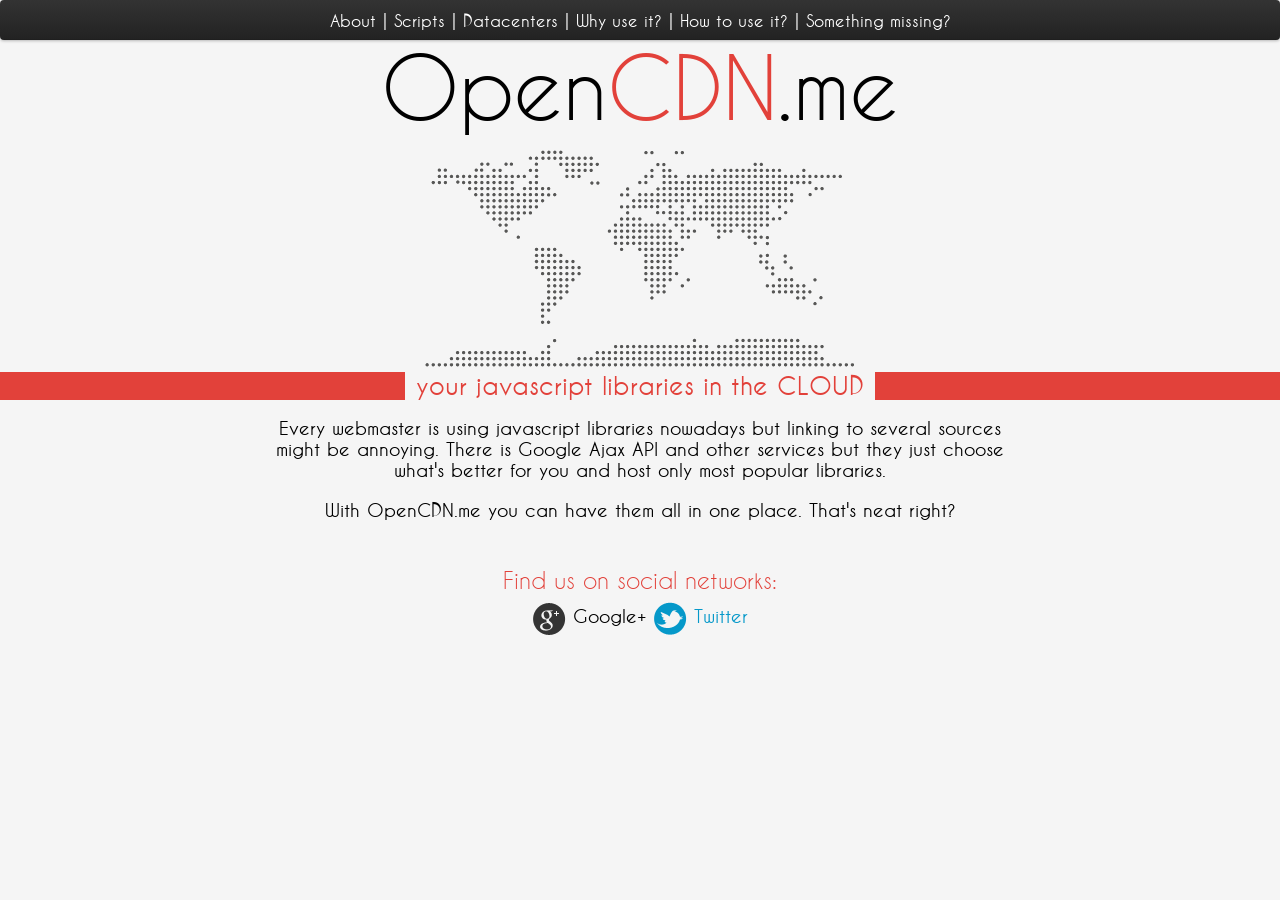
<file: index.html>
<!doctype html>
<html class="ng-csp" ng-app="project" lang="en">
	<head>
		<meta charset="utf-8">
		<title>OpenCDN.me - your javascript libraries in the CLOUD</title>
		<link rel="shortcut icon" href="https://github.com/favicon.ico" type="image/x-icon" />
		<link rel="stylesheet" href="new/fonts/stylesheet.css" type="text/css">
		<link rel="stylesheet" href="stylesheets/style.css" type="text/css">
		<style>
    [ng-cloak] {
      display: none;
    }
  </style>
		  <script>
    'use strict';(function(i){function d(c,a,e){return c[a]||(c[a]=e())}return d(d(i,"angular",Object),"module",function(){var c={};return function(a,e,f){e&&c.hasOwnProperty(a)&&(c[a]=null);return d(c,a,function(){function b(a,b,d){return function(){c[d||"push"]([a,b,arguments]);return g}}if(!e)throw Error("No module: "+a);var c=[],d=[],h=b("$injector","invoke"),g={_invokeQueue:c,_runBlocks:d,requires:e,name:a,provider:b("$provide","provider"),factory:b("$provide","factory"),service:b("$provide","service"),
    value:b("$provide","value"),constant:b("$provide","constant","unshift"),filter:b("$filterProvider","register"),directive:b("$compileProvider","directive"),config:h,run:function(a){d.push(a);return this}};f&&h(f);return g})}})})(window);

    !function(a,b,c){function t(a,c){var e=b.createElement("script"),f=j;e.onload=e.onerror=e[o]=function(){e[m]&&!/^c|loade/.test(e[m])||f||(e.onload=e[o]=null,f=1,c())},e.async=1,e.src=a,d.insertBefore(e,d.firstChild)}function q(a,b){p(a,function(a){return!b(a)})}var d=b.getElementsByTagName("head")[0],e={},f={},g={},h={},i="string",j=!1,k="push",l="DOMContentLoaded",m="readyState",n="addEventListener",o="onreadystatechange",p=function(a,b){for(var c=0,d=a.length;c<d;++c)if(!b(a[c]))return j;return 1};!b[m]&&b[n]&&(b[n](l,function r(){b.removeEventListener(l,r,j),b[m]="complete"},j),b[m]="loading");var s=function(a,b,d){function o(){if(!--m){e[l]=1,j&&j();for(var a in g)p(a.split("|"),n)&&!q(g[a],n)&&(g[a]=[])}}function n(a){return a.call?a():e[a]}a=a[k]?a:[a];var i=b&&b.call,j=i?b:d,l=i?a.join(""):b,m=a.length;c(function(){q(a,function(a){h[a]?(l&&(f[l]=1),o()):(h[a]=1,l&&(f[l]=1),t(s.path?s.path+a+".js":a,o))})},0);return s};s.get=t,s.ready=function(a,b,c){a=a[k]?a:[a];var d=[];!q(a,function(a){e[a]||d[k](a)})&&p(a,function(a){return e[a]})?b():!function(a){g[a]=g[a]||[],g[a][k](b),c&&c(d)}(a.join("|"));return s};var u=a.$script;s.noConflict=function(){a.$script=u;return this},typeof module!="undefined"&&module.exports?module.exports=s:a.$script=s}(this,document,setTimeout)

    // load all of the dependencies asynchronously.
    $script([
      'script/angular.js',
      'script/angular-resource.js',
      'project.js',
      'mongolab.js'
    ], function() {
      // when all is done, execute bootstrap angular application
      angular.bootstrap(document, ['project']);
    });
  </script>
		
	</head>
	<body>
		<div class="redishbackmain"></div>
		<div id="container">
		<div class="navbar-inner navbar-fixed-top">
		<a class="navis" href="#/">About</a> | <a class="navis" href="#/list">Scripts</a> | <a class="navis" href="#/datacenters">Datacenters</a> | <a class="navis" href="#/why">Why use it?</a> | <a class="navis" href="#/how">How to use it?</a> | <a class="navis" href="#/missing">Something missing?</a>
		</div>
			<h1 class="fontface">Open<span class="redish">CDN</span>.me</h1>
			<img src="new/images/map.png" width="430" height="217" alt="map" />
			<div class="redishback">
				<div class="greyishback">your javascript libraries in the CLOUD</div>
			</div>
			<div class="ng-view"></div>
			<br />
			<h2>Find us on social networks:</h2>
			<img src="new/images/icons/Google+.png" width="33" height="32" alt="g+" /> <a href="https://plus.google.com/u/0/109138097244725036901" class="social-gplus">Google+</a>
			<!--  <img src="new/images/icons/Facebook.png" width="33" height="32" alt="facebook" /> <a href="http://facebook.com" class="social-facebook">Facebook</a> -->
			<img src="new/images/icons/Twitter.png" width="33" height="33" alt="twitter" /> <a href="http://twitter.com/OpenCDN" class="social-twitter">Twitter</a>
		</div>
	</body>
</html>
</file>
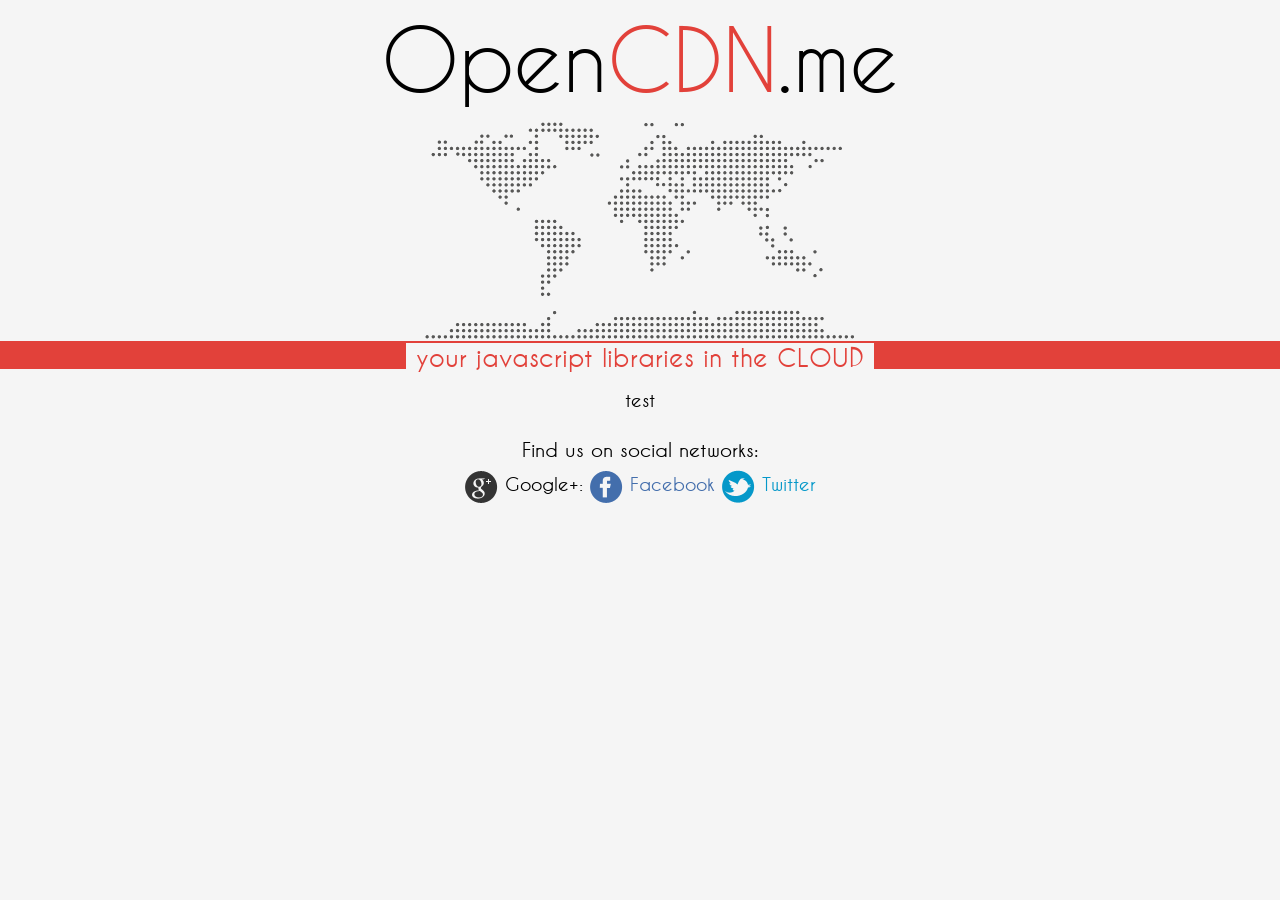
<file: new/index.html>
<!doctype html>
<html ng-app="project">
	<head>
		<meta charset="utf-8">
		<meta http-equiv="X-UA-Compatible" content="chrome=1">
		<link rel="stylesheet" href="fonts/stylesheet.css" type="text/css" charset="utf-8">
		    <script src="../script/angular.js"></script>
    <script src="../script/angular-resource.js"></script>
    <script src="../project.js"></script>
    <script src="../mongolab.js"></script>
		<style type="text/css" media="screen">
		h1.fontface {font: 85px/68px 'CaviarDreamsRegular', Arial, sans-serif;letter-spacing: 0; line-height: 0.1;}
		.redish {color: #E2413A;}
		.redishback {background-color: #E2413; height: 28px; margin: 0; padding: 0; z-index: 2;}
		.redishbackmain {background-color: #E2413A; height: 28px; margin: 0; padding: 0; position: relative; top: 341px; z-index: -1;}
		.greyishback {background-color: #f5f5f5; color: #E2413A; padding-left: 10px; padding-right: 10px; font: 26px/28px 'CaviarDreamsBold', Arial, sans-serif; z-index: 1;}
		
		#container {
			width: 760px;
			margin: -28px;
			margin-left: auto;
			margin-right: auto;
		}
		body {
			background-color: #f5f5f5;
			margin: 0;
			padding: 0;
			text-align: center;
			font-family: 'CaviarDreamsBold', Arial, sans-serif;
			font-size: 19px;
		}
		</style>
	</head>
	<body>
		<div class="redishbackmain"></div>
		<div id="container">
		<!-- <div class="navibox">aaa</div> -->
			<h1 class="fontface">Open<span class="redish">CDN</span>.me</h1>
			<img src="images/map.png" alt="map" />
			<div class="redishback">
				<span class="greyishback">your javascript libraries in the CLOUD</span>
			</div>
			<p class="style1">test</p>
			<span style="font-size: 20px; line-height: 40px;">Find us on social networks:</span>
			<br />
			<img src="images/icons/Google+.png" alt="g+" /> <span style="position: relative; top: -12px;">Google+:</span>
			<img src="images/icons/Facebook.png" alt="facebook" /> <span style="position: relative; top: -12px; color: #436EAC;">Facebook</span>
			<img src="images/icons/Twitter.png" alt="twitter" /> <span style="position: relative; top: -12px; color: #0598C9;">Twitter</span>
		</div>
	</body>
</html>
</file>
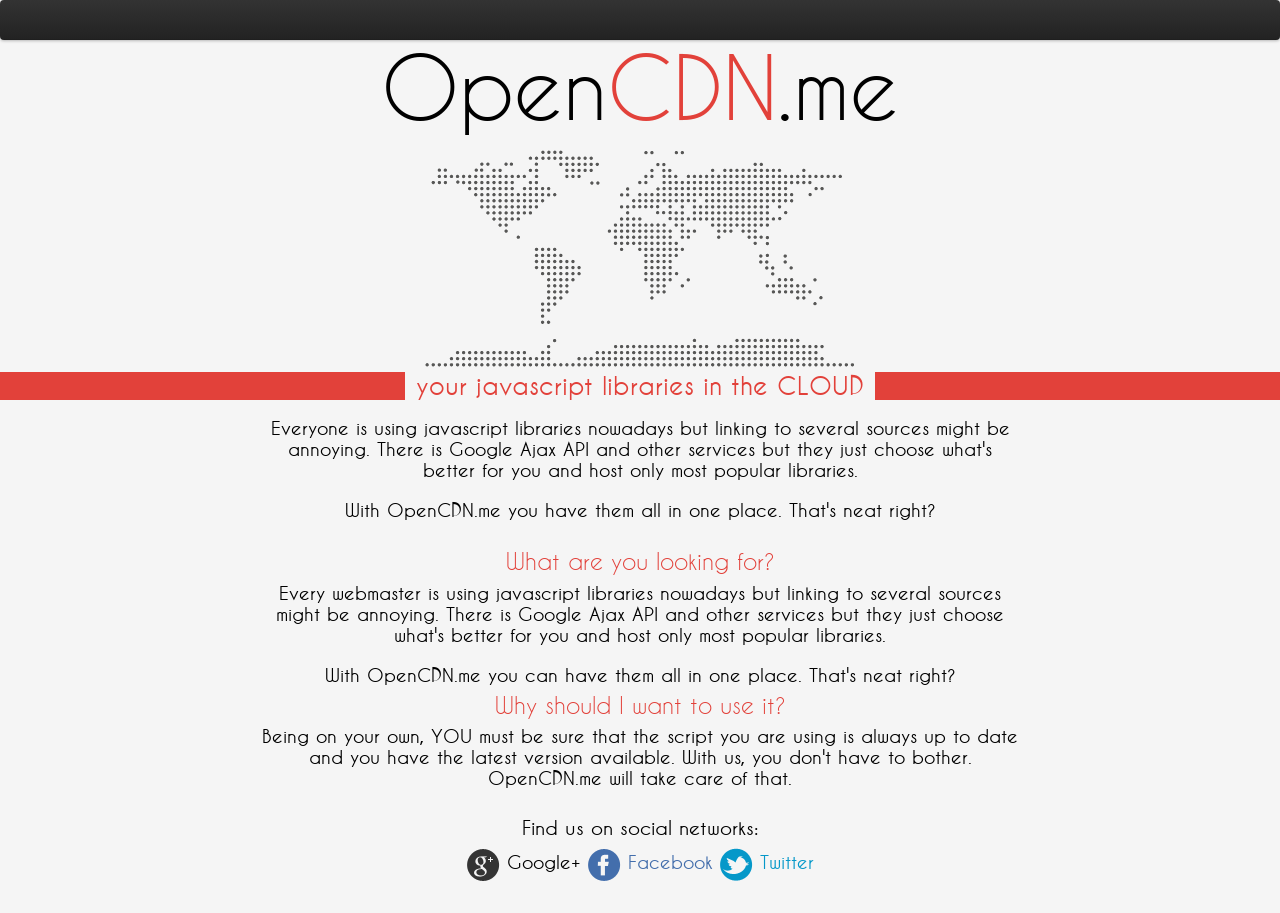
<file: index copy 2.html>
<!doctype html>
<html ng-app="project">
	<head>
		<meta charset="utf-8">
		<title>OpenCDN.me - your javascript libraries in the CLOUD</title>
		<link rel="shortcut icon" href="https://github.com/favicon.ico" type="image/x-icon" />
		<link rel="stylesheet" href="new/fonts/stylesheet.css" type="text/css" charset="utf-8">
		<link rel="stylesheet" href="stylesheets/style.css" type="text/css" charset="utf-8">
		    <script src="script/angular.js"></script>
    		<script src="script/angular-resource.js"></script>
    		<script src="project.js"></script>
    		<script src="mongolab.js"></script>
	</head>
	<body>
		<div class="redishbackmain"></div>
		<div id="container">
		<div class="navbar-inner navbar-fixed-top">
		<!-- About |	Scripts | Why use it? | How to | Something missing? -->
		<span class="divider-vertical"></span>
		</div>
			<h1 class="fontface">Open<span class="redish">CDN</span>.me</h1>
			<img src="new/images/map.png" width="430" height="217" alt="map" />
			<div class="redishback">
				<div class="greyishback">your javascript libraries in the CLOUD</div>
			</div>
			<p>
			Everyone is using javascript libraries nowadays but linking to several sources might be annoying. There is Google Ajax API and other services but they just choose what's better for you and host only most popular libraries.</p>
			<p>With OpenCDN.me you have them all in one place. That's neat right?<br /><br /></p>
			<h2>What are you looking for?</h2>
			<div align="center" ng-view></div>
			<h2>Why should I want to use it?</h2>
			<p>Being on your own, YOU must be sure that the script you are using is always up to date and you have the latest version available. With us, you don't have to bother. OpenCDN.me will take care of that.</p>
			<span style="font-size: 20px; line-height: 40px;">Find us on social networks:</span>
			<br />
			<img src="new/images/icons/Google+.png" width="33" height="32" alt="g+" /> <a href="https://plus.google.com/u/0/109138097244725036901" class="social-gplus">Google+</a>
			<img src="new/images/icons/Facebook.png" width="33" height="32" alt="facebook" /> <a href="http://facebook.com" class="social-facebook">Facebook</a>
			<img src="new/images/icons/Twitter.png" width="33" height="33" alt="twitter" /> <a href="http://twitter.com" class="social-twitter">Twitter</a>
		</div>
		<script type="text/javascript">

  var _gaq = _gaq || [];
  _gaq.push(['_setAccount', 'UA-27920463-3']);
  _gaq.push(['_trackPageview']);

  (function() {
    var ga = document.createElement('script'); ga.type = 'text/javascript'; ga.async = true;
    ga.src = ('https:' == document.location.protocol ? 'https://ssl' : 'http://www') + '.google-analytics.com/ga.js';
    var s = document.getElementsByTagName('script')[0]; s.parentNode.insertBefore(ga, s);
  })();

</script>
	</body>
</html>
</file>
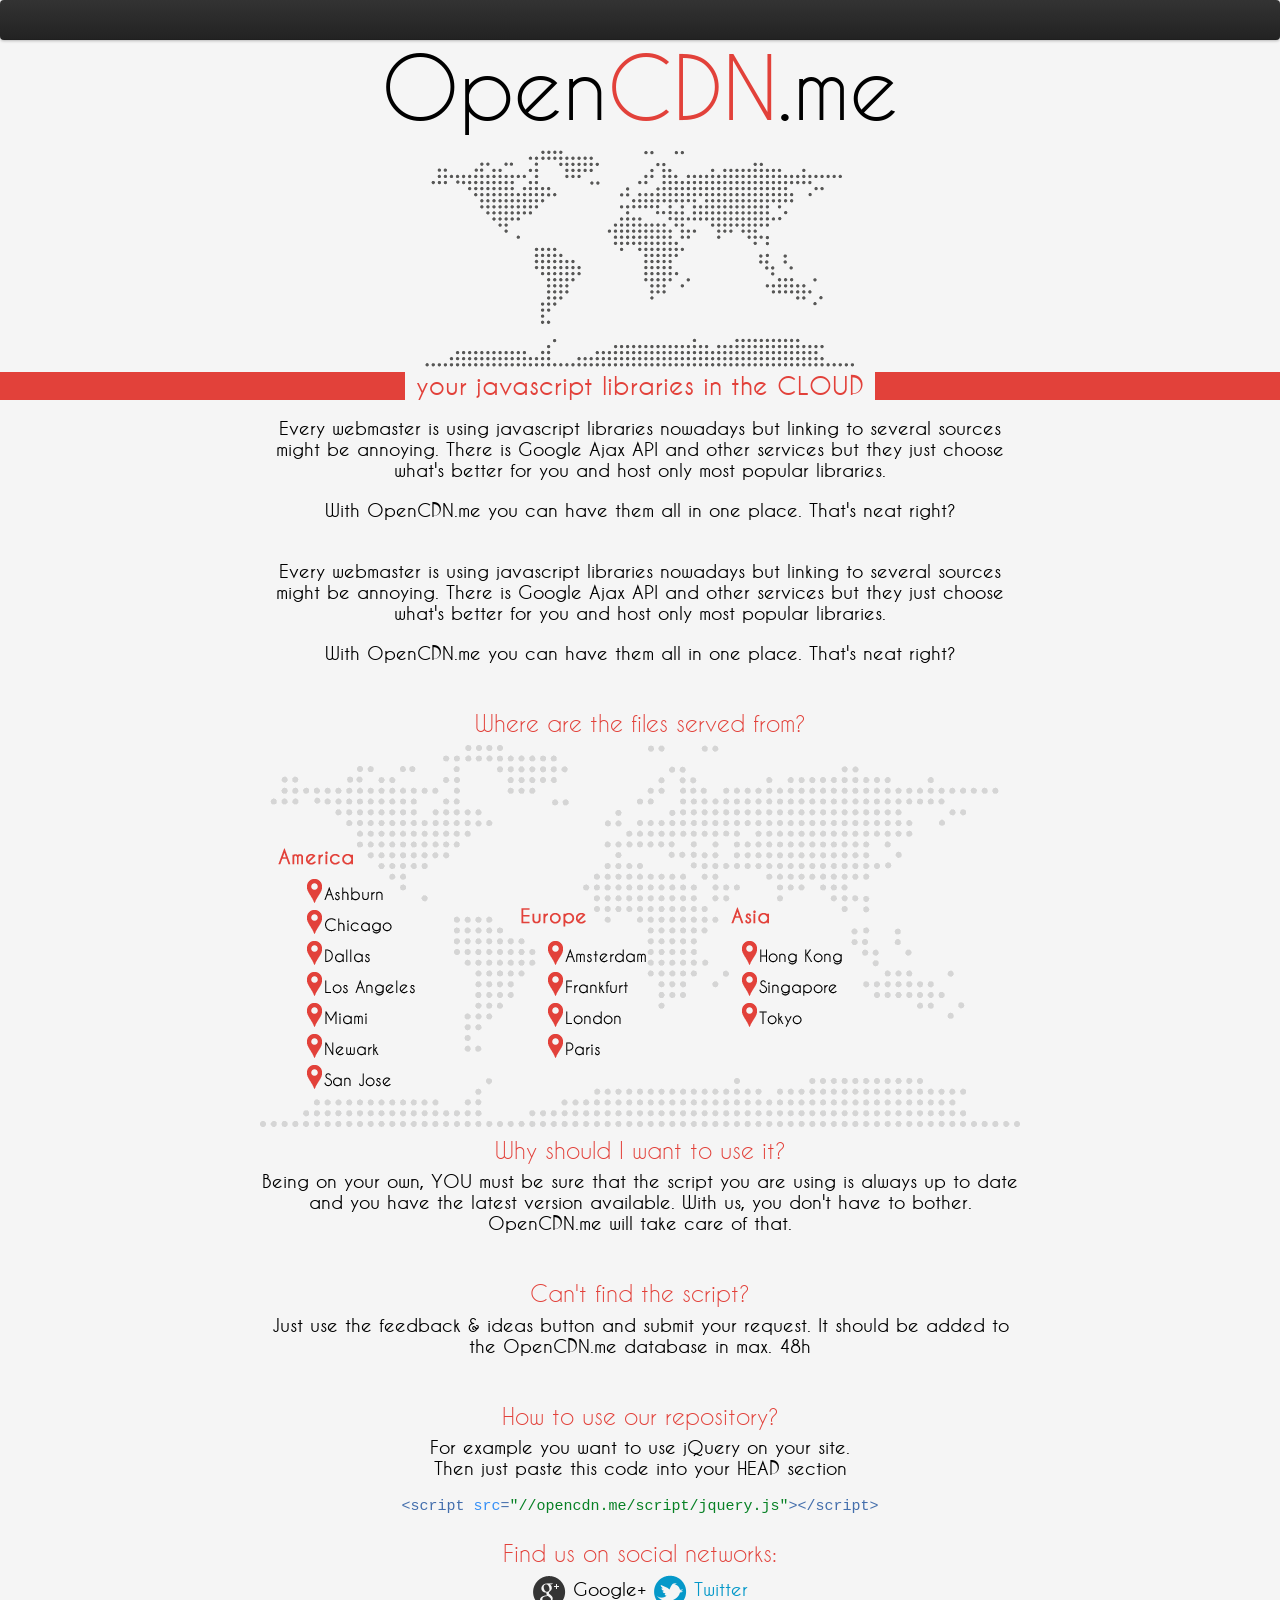
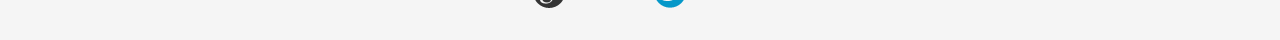
<file: index copy.html>
<!doctype html>
<html class="ng-csp" ng-app="project">
	<head>
		<meta charset="utf-8">
		<title>OpenCDN.me - your javascript libraries in the CLOUD</title>
		<link rel="shortcut icon" href="https://github.com/favicon.ico" type="image/x-icon" />
		<link rel="stylesheet" href="new/fonts/stylesheet.css" type="text/css">
		<link rel="stylesheet" href="stylesheets/style.css" type="text/css">
		    <script src="script/angular.js"></script>
    		<script src="script/angular-resource.js"></script>
    		<script src="project.js"></script>
    		<script src="mongolab.js"></script>
	</head>
	<body>
		<div class="redishbackmain"></div>
		<div id="container">
		<div class="navbar-inner navbar-fixed-top">
		<!-- About |	Scripts | Why use it? | How to | Something missing? -->
		<a href="https://twitter.com/share" class="twitter-share-button" data-via="OpenCDN"></a>
		<g:plusone size="medium"></g:plusone>
		</div>
			<h1 class="fontface">Open<span class="redish">CDN</span>.me</h1>
			<img src="new/images/map.png" width="430" height="217" alt="map" />
			<div class="redishback">
				<div class="greyishback">your javascript libraries in the CLOUD</div>
			</div>
			<p>
			Every webmaster is using javascript libraries nowadays but linking to several sources might be annoying. There is Google Ajax API and other services but they just choose what's better for you and host only most popular libraries.</p>
			<p>With OpenCDN.me you can have them all in one place. That's neat right?<br /><br /></p>
			<div class="ng-view"></div>
			<br />
			<h2>Where are the files served from?</h2>
			<img src="images/datacenters.png" alt="datacenters" />
			<br />
			<h2>Why should I want to use it?</h2>
			<p>Being on your own, YOU must be sure that the script you are using is always up to date and you have the latest version available. With us, you don't have to bother. OpenCDN.me will take care of that.</p>
			<br />
			<h2>Can't find the script?</h2>
			<p>Just use the feedback &amp; ideas button and submit your request. It should be added to the OpenCDN.me database in max. 48h</p>
			<br />
			<h2>How to use our repository?</h2>
<p>For example you want to use jQuery on your site. <br />Then just paste this code into your HEAD section<br />
<code><span style="font-size:15px; line-height: 55px;"><span class="blue">&lt;script</span> <span class="lightblue">src</span><span class="blue">=</span><span class="green">"//opencdn.me/script/jquery.js"</span><span class="blue">&gt;&lt;/script&gt;</span></span></code><br />
</p>
			<h2>Find us on social networks:</h2>
			<img src="new/images/icons/Google+.png" width="33" height="32" alt="g+" /> <a href="https://plus.google.com/u/0/109138097244725036901" class="social-gplus">Google+</a>
			<!--  <img src="new/images/icons/Facebook.png" width="33" height="32" alt="facebook" /> <a href="http://facebook.com" class="social-facebook">Facebook</a> -->
			<img src="new/images/icons/Twitter.png" width="33" height="33" alt="twitter" /> <a href="http://twitter.com/OpenCDN" class="social-twitter">Twitter</a>
		</div>
		<script type="text/javascript">
  (function() {
    var po = document.createElement('script'); po.type = 'text/javascript'; po.async = true;
    po.src = '//apis.google.com/js/plusone.js';
    var s = document.getElementsByTagName('script')[0]; s.parentNode.insertBefore(po, s);
  })();
</script>
<script>!function(d,s,id){var js,fjs=d.getElementsByTagName(s)[0];if(!d.getElementById(id)){js=d.createElement(s);js.id=id;js.src="//platform.twitter.com/widgets.js";fjs.parentNode.insertBefore(js,fjs);}}(document,"script","twitter-wjs");</script>
	</body>
</html>
</file>
<file: new/fonts/stylesheet.css>
@font-face {
    font-family: 'CaviarDreamsItalic';
    src: url('CaviarDreamsItalic-webfont.eot');
    src: url('CaviarDreamsItalic-webfont.eot?#iefix') format('embedded-opentype'),
         url('CaviarDreamsItalic-webfont.woff') format('woff'),
         url('CaviarDreamsItalic-webfont.ttf') format('truetype'),
         url('CaviarDreamsItalic-webfont.svg#CaviarDreamsItalic') format('svg');
    font-weight: normal;
    font-style: normal;

}

@font-face {
    font-family: 'CaviarDreamsBoldItalic';
    src: url('CaviarDreams_BoldItalic-webfont.eot');
    src: url('CaviarDreams_BoldItalic-webfont.eot?#iefix') format('embedded-opentype'),
         url('CaviarDreams_BoldItalic-webfont.woff') format('woff'),
         url('CaviarDreams_BoldItalic-webfont.ttf') format('truetype'),
         url('CaviarDreams_BoldItalic-webfont.svg#CaviarDreamsBoldItalic') format('svg');
    font-weight: normal;
    font-style: normal;

}

@font-face {
    font-family: 'CaviarDreamsRegular';
    src: url('CaviarDreams-webfont.eot');
    src: url('CaviarDreams-webfont.eot?#iefix') format('embedded-opentype'),
         url('CaviarDreams-webfont.woff') format('woff'),
         url('CaviarDreams-webfont.ttf') format('truetype'),
         url('CaviarDreams-webfont.svg#CaviarDreamsRegular') format('svg');
    font-weight: normal;
    font-style: normal;

}

@font-face {
    font-family: 'CaviarDreamsBold';
    src: url('CaviarDreams_Bold-webfont.eot');
    src: url('CaviarDreams_Bold-webfont.eot?#iefix') format('embedded-opentype'),
         url('CaviarDreams_Bold-webfont.woff') format('woff'),
         url('CaviarDreams_Bold-webfont.ttf') format('truetype'),
         url('CaviarDreams_Bold-webfont.svg#CaviarDreamsBold') format('svg');
    font-weight: normal;
    font-style: normal;

}
</file>
<file: stylesheets/style.css>
h1.fontface {font: 85px/68px 'CaviarDreamsRegular', Arial, sans-serif;letter-spacing: 0; line-height: 0.1;}
		h2 {font: 23px/26px 'CaviarDreamsRegular', Arial, sans-serif;letter-spacing: 0; line-height: 0.1; color: #E2413A;}
		.redish {color: #E2413A;}
		.redishback {height: 28px; margin: 0; padding: 0; z-index: 2;}
		.redishbackmain {background-color: #E2413A; height: 28px; margin: 0; padding: 0; position: relative; top: 372px; z-index: -1;}
		.greyishback {background-color: #f5f5f5; color: #E2413A; margin-left: 145px; padding-left: 10px; padding-right: 10px; font: 26px/28px 'CaviarDreamsBold', Arial, sans-serif; z-index: 1; height: 62px; width: 450px;}
		
		#container {
			width: 760px;
			margin: 28px;
			margin-left: auto;
			margin-right: auto;
		}
		body {
			background-color: #f5f5f5;
			margin: 0;
			padding: 0;
			text-align: center;
			font-family: 'CaviarDreamsBold', Arial, sans-serif;
			font-size: 19px;
		}
		
		table {
		width: 100%;
		}
		
		th {
  text-align: left;
  padding: 5px 10px;
  border-bottom: 1px solid #434343;
  color: #b6b6b6;
  font-family: "Helvetica Neue", Helvetica, Arial, sans-serif !important;
  font-weight: normal;
  font-size: 16px;
}

td {
  text-align: left;
  padding: 5px 10px;
  border-bottom: 1px solid #434343;
  font-family: "Helvetica Neue", Helvetica, Arial, sans-serif !important;
  font-size: 15px;
}
input,textarea,select,.uneditable-input{display:inline-block;width:210px;height:18px;padding:4px;margin-bottom:9px;font-size:13px;line-height:18px;color:#555555;border:1px solid #cccccc;-webkit-border-radius:3px;-moz-border-radius:3px;border-radius:3px;}

dt {
  color: #F0E7D5;
  font-family: 'OpenSansSemibold', "Helvetica Neue", Helvetica, Arial, sans-serif !important;
  font-weight: normal;
}
a {color: #E2413A; text-decoration: none;}

.blue {color: #436EAC;}
.lightblue {color: #358ff6}
.green {color: #078125}

a.navis:link {color: white; font-size: 17px;}
a.navis:active {color: #E2413A; font-size: 17px;}
a.navis:visited {color: white; font-size: 17px;}

.social-gplus {position: relative; top: -12px;}
a.social-gplus:link {color: #000000;}
.social-facebook {position: relative; top: -12px; color: #436EAC;}
a.social-facebook:link {color: #436EAC;}
.social-twitter {position: relative; top: -12px; color: #0598C9;}
a.social-twitter:link {color: #0598C9;}

#navirel {position: relative;}
.lister {overflow: hidden; max-height: 248px;}

/* bootstraps */

.navbar-inner{color: #fff;height:40px; line-height: 40px; padding-left:20px;padding-right:20px;background-color:#2c2c2c;background-image:-moz-linear-gradient(top, #333333, #222222);background-image:-ms-linear-gradient(top, #333333, #222222);background-image:-webkit-gradient(linear, 0 0, 0 100%, from(#333333), to(#222222));background-image:-webkit-linear-gradient(top, #333333, #222222);background-image:-o-linear-gradient(top, #333333, #222222);background-image:linear-gradient(top, #333333, #222222);background-repeat:repeat-x;filter:progid:DXImageTransform.Microsoft.gradient(startColorstr='#333333', endColorstr='#222222', GradientType=0);-webkit-border-radius:4px;-moz-border-radius:4px;border-radius:4px;-webkit-box-shadow:0 1px 3px rgba(0, 0, 0, 0.25),inset 0 -1px 0 rgba(0, 0, 0, 0.1);-moz-box-shadow:0 1px 3px rgba(0, 0, 0, 0.25),inset 0 -1px 0 rgba(0, 0, 0, 0.1);box-shadow:0 1px 3px rgba(0, 0, 0, 0.25),inset 0 -1px 0 rgba(0, 0, 0, 0.1);}
.navbar-fixed-top,.navbar-fixed-bottom{position:fixed;right:0;left:0;z-index:1030;margin-bottom:0; width:auto;}
.navbar-fixed-top .navbar-inner,.navbar-fixed-bottom .navbar-inner{padding-left:0;padding-right:0;-webkit-border-radius:0;-moz-border-radius:0;border-radius:0;}
.navbar-fixed-top .container,.navbar-fixed-bottom .container{width:760px;}
.navbar-fixed-top{top:0;}
.navbar-fixed-bottom{bottom:0;}

.btn{display:inline-block;*display:inline;*zoom:1;padding:4px 10px 4px;margin-bottom:0;font-size:13px;line-height:18px;color:#333333;text-align:center;text-shadow:0 1px 1px rgba(255, 255, 255, 0.75);vertical-align:middle;background-color:#f5f5f5;background-image:-moz-linear-gradient(top, #ffffff, #e6e6e6);background-image:-ms-linear-gradient(top, #ffffff, #e6e6e6);background-image:-webkit-gradient(linear, 0 0, 0 100%, from(#ffffff), to(#e6e6e6));background-image:-webkit-linear-gradient(top, #ffffff, #e6e6e6);background-image:-o-linear-gradient(top, #ffffff, #e6e6e6);background-image:linear-gradient(top, #ffffff, #e6e6e6);background-repeat:repeat-x;filter:progid:DXImageTransform.Microsoft.gradient(startColorstr='#ffffff', endColorstr='#e6e6e6', GradientType=0);border-color:#e6e6e6 #e6e6e6 #bfbfbf;border-color:rgba(0, 0, 0, 0.1) rgba(0, 0, 0, 0.1) rgba(0, 0, 0, 0.25);filter:progid:dximagetransform.microsoft.gradient(enabled=false);border:1px solid #cccccc;border-bottom-color:#b3b3b3;-webkit-border-radius:4px;-moz-border-radius:4px;border-radius:4px;-webkit-box-shadow:inset 0 1px 0 rgba(255, 255, 255, 0.2),0 1px 2px rgba(0, 0, 0, 0.05);-moz-box-shadow:inset 0 1px 0 rgba(255, 255, 255, 0.2),0 1px 2px rgba(0, 0, 0, 0.05);box-shadow:inset 0 1px 0 rgba(255, 255, 255, 0.2),0 1px 2px rgba(0, 0, 0, 0.05);cursor:pointer;*margin-left:.3em;}.btn:hover,.btn:active,.btn.active,.btn.disabled,.btn[disabled]{background-color:#e6e6e6;}
.btn:active,.btn.active{background-color:#cccccc \9;}
.btn:first-child{*margin-left:0;}
.btn:hover{color:#333333;text-decoration:none;background-color:#e6e6e6;background-position:0 -15px;-webkit-transition:background-position 0.1s linear;-moz-transition:background-position 0.1s linear;-ms-transition:background-position 0.1s linear;-o-transition:background-position 0.1s linear;transition:background-position 0.1s linear;}
.btn:focus{outline:thin dotted #333;outline:5px auto -webkit-focus-ring-color;outline-offset:-2px;}
.btn.active,.btn:active{background-image:none;-webkit-box-shadow:inset 0 2px 4px rgba(0, 0, 0, 0.15),0 1px 2px rgba(0, 0, 0, 0.05);-moz-box-shadow:inset 0 2px 4px rgba(0, 0, 0, 0.15),0 1px 2px rgba(0, 0, 0, 0.05);box-shadow:inset 0 2px 4px rgba(0, 0, 0, 0.15),0 1px 2px rgba(0, 0, 0, 0.05);background-color:#e6e6e6;background-color:#d9d9d9 \9;outline:0;}
.btn.disabled,.btn[disabled]{cursor:default;background-image:none;background-color:#e6e6e6;opacity:0.65;filter:alpha(opacity=65);-webkit-box-shadow:none;-moz-box-shadow:none;box-shadow:none;}
.btn-large{padding:9px 14px;font-size:15px;line-height:normal;-webkit-border-radius:5px;-moz-border-radius:5px;border-radius:5px;}
.btn-large [class^="icon-"]{margin-top:1px;}
.btn-small{padding:5px 9px;font-size:11px;line-height:16px;}
.btn-small [class^="icon-"]{margin-top:-1px;}
.btn-mini{padding:2px 6px;font-size:11px;line-height:14px;}
.btn-primary,.btn-primary:hover,.btn-warning,.btn-warning:hover,.btn-danger,.btn-danger:hover,.btn-success,.btn-success:hover,.btn-info,.btn-info:hover,.btn-inverse,.btn-inverse:hover{text-shadow:0 -1px 0 rgba(0, 0, 0, 0.25);color:#ffffff;}
.btn-primary.active,.btn-warning.active,.btn-danger.active,.btn-success.active,.btn-info.active,.btn-inverse.active{color:rgba(255, 255, 255, 0.75);}
.btn-primary{background-color:#0074cc;background-image:-moz-linear-gradient(top, #0088cc, #0055cc);background-image:-ms-linear-gradient(top, #0088cc, #0055cc);background-image:-webkit-gradient(linear, 0 0, 0 100%, from(#0088cc), to(#0055cc));background-image:-webkit-linear-gradient(top, #0088cc, #0055cc);background-image:-o-linear-gradient(top, #0088cc, #0055cc);background-image:linear-gradient(top, #0088cc, #0055cc);background-repeat:repeat-x;filter:progid:DXImageTransform.Microsoft.gradient(startColorstr='#0088cc', endColorstr='#0055cc', GradientType=0);border-color:#0055cc #0055cc #003580;border-color:rgba(0, 0, 0, 0.1) rgba(0, 0, 0, 0.1) rgba(0, 0, 0, 0.25);filter:progid:dximagetransform.microsoft.gradient(enabled=false);}.btn-primary:hover,.btn-primary:active,.btn-primary.active,.btn-primary.disabled,.btn-primary[disabled]{background-color:#0055cc;}
.btn-primary:active,.btn-primary.active{background-color:#004099 \9;}
.btn-warning{background-color:#faa732;background-image:-moz-linear-gradient(top, #fbb450, #f89406);background-image:-ms-linear-gradient(top, #fbb450, #f89406);background-image:-webkit-gradient(linear, 0 0, 0 100%, from(#fbb450), to(#f89406));background-image:-webkit-linear-gradient(top, #fbb450, #f89406);background-image:-o-linear-gradient(top, #fbb450, #f89406);background-image:linear-gradient(top, #fbb450, #f89406);background-repeat:repeat-x;filter:progid:DXImageTransform.Microsoft.gradient(startColorstr='#fbb450', endColorstr='#f89406', GradientType=0);border-color:#f89406 #f89406 #ad6704;border-color:rgba(0, 0, 0, 0.1) rgba(0, 0, 0, 0.1) rgba(0, 0, 0, 0.25);filter:progid:dximagetransform.microsoft.gradient(enabled=false);}.btn-warning:hover,.btn-warning:active,.btn-warning.active,.btn-warning.disabled,.btn-warning[disabled]{background-color:#f89406;}
.btn-warning:active,.btn-warning.active{background-color:#c67605 \9;}
.btn-danger{background-color:#da4f49;background-image:-moz-linear-gradient(top, #ee5f5b, #bd362f);background-image:-ms-linear-gradient(top, #ee5f5b, #bd362f);background-image:-webkit-gradient(linear, 0 0, 0 100%, from(#ee5f5b), to(#bd362f));background-image:-webkit-linear-gradient(top, #ee5f5b, #bd362f);background-image:-o-linear-gradient(top, #ee5f5b, #bd362f);background-image:linear-gradient(top, #ee5f5b, #bd362f);background-repeat:repeat-x;filter:progid:DXImageTransform.Microsoft.gradient(startColorstr='#ee5f5b', endColorstr='#bd362f', GradientType=0);border-color:#bd362f #bd362f #802420;border-color:rgba(0, 0, 0, 0.1) rgba(0, 0, 0, 0.1) rgba(0, 0, 0, 0.25);filter:progid:dximagetransform.microsoft.gradient(enabled=false);}.btn-danger:hover,.btn-danger:active,.btn-danger.active,.btn-danger.disabled,.btn-danger[disabled]{background-color:#bd362f;}
.btn-danger:active,.btn-danger.active{background-color:#942a25 \9;}
.btn-success{background-color:#5bb75b;background-image:-moz-linear-gradient(top, #62c462, #51a351);background-image:-ms-linear-gradient(top, #62c462, #51a351);background-image:-webkit-gradient(linear, 0 0, 0 100%, from(#62c462), to(#51a351));background-image:-webkit-linear-gradient(top, #62c462, #51a351);background-image:-o-linear-gradient(top, #62c462, #51a351);background-image:linear-gradient(top, #62c462, #51a351);background-repeat:repeat-x;filter:progid:DXImageTransform.Microsoft.gradient(startColorstr='#62c462', endColorstr='#51a351', GradientType=0);border-color:#51a351 #51a351 #387038;border-color:rgba(0, 0, 0, 0.1) rgba(0, 0, 0, 0.1) rgba(0, 0, 0, 0.25);filter:progid:dximagetransform.microsoft.gradient(enabled=false);}.btn-success:hover,.btn-success:active,.btn-success.active,.btn-success.disabled,.btn-success[disabled]{background-color:#51a351;}
.btn-success:active,.btn-success.active{background-color:#408140 \9;}
.btn-info{background-color:#49afcd;background-image:-moz-linear-gradient(top, #5bc0de, #2f96b4);background-image:-ms-linear-gradient(top, #5bc0de, #2f96b4);background-image:-webkit-gradient(linear, 0 0, 0 100%, from(#5bc0de), to(#2f96b4));background-image:-webkit-linear-gradient(top, #5bc0de, #2f96b4);background-image:-o-linear-gradient(top, #5bc0de, #2f96b4);background-image:linear-gradient(top, #5bc0de, #2f96b4);background-repeat:repeat-x;filter:progid:DXImageTransform.Microsoft.gradient(startColorstr='#5bc0de', endColorstr='#2f96b4', GradientType=0);border-color:#2f96b4 #2f96b4 #1f6377;border-color:rgba(0, 0, 0, 0.1) rgba(0, 0, 0, 0.1) rgba(0, 0, 0, 0.25);filter:progid:dximagetransform.microsoft.gradient(enabled=false);}.btn-info:hover,.btn-info:active,.btn-info.active,.btn-info.disabled,.btn-info[disabled]{background-color:#2f96b4;}
.btn-info:active,.btn-info.active{background-color:#24748c \9;}
.btn-inverse{background-color:#414141;background-image:-moz-linear-gradient(top, #555555, #222222);background-image:-ms-linear-gradient(top, #555555, #222222);background-image:-webkit-gradient(linear, 0 0, 0 100%, from(#555555), to(#222222));background-image:-webkit-linear-gradient(top, #555555, #222222);background-image:-o-linear-gradient(top, #555555, #222222);background-image:linear-gradient(top, #555555, #222222);background-repeat:repeat-x;filter:progid:DXImageTransform.Microsoft.gradient(startColorstr='#555555', endColorstr='#222222', GradientType=0);border-color:#222222 #222222 #000000;border-color:rgba(0, 0, 0, 0.1) rgba(0, 0, 0, 0.1) rgba(0, 0, 0, 0.25);filter:progid:dximagetransform.microsoft.gradient(enabled=false);}.btn-inverse:hover,.btn-inverse:active,.btn-inverse.active,.btn-inverse.disabled,.btn-inverse[disabled]{background-color:#222222;}
.btn-inverse:active,.btn-inverse.active{background-color:#080808 \9;}
button.btn,input[type="submit"].btn{*padding-top:2px;*padding-bottom:2px;}button.btn::-moz-focus-inner,input[type="submit"].btn::-moz-focus-inner{padding:0;border:0;}
button.btn.btn-large,input[type="submit"].btn.btn-large{*padding-top:7px;*padding-bottom:7px;}
button.btn.btn-small,input[type="submit"].btn.btn-small{*padding-top:3px;*padding-bottom:3px;}
button.btn.btn-mini,input[type="submit"].btn.btn-mini{*padding-top:1px;*padding-bottom:1px;}
.btn-group{position:relative;*zoom:1;*margin-left:.3em;}.btn-group:before,.btn-group:after{display:table;content:"";}
.btn-group:after{clear:both;}
.btn-group:first-child{*margin-left:0;}
.btn-group+.btn-group{margin-left:5px;}
.btn-toolbar{margin-top:9px;margin-bottom:9px;}.btn-toolbar .btn-group{display:inline-block;*display:inline;*zoom:1;}
.btn-group .btn{position:relative;float:left;margin-left:-1px;-webkit-border-radius:0;-moz-border-radius:0;border-radius:0;}
.btn-group .btn:first-child{margin-left:0;-webkit-border-top-left-radius:4px;-moz-border-radius-topleft:4px;border-top-left-radius:4px;-webkit-border-bottom-left-radius:4px;-moz-border-radius-bottomleft:4px;border-bottom-left-radius:4px;}
.btn-group .btn:last-child,.btn-group .dropdown-toggle{-webkit-border-top-right-radius:4px;-moz-border-radius-topright:4px;border-top-right-radius:4px;-webkit-border-bottom-right-radius:4px;-moz-border-radius-bottomright:4px;border-bottom-right-radius:4px;}
.btn-group .btn.large:first-child{margin-left:0;-webkit-border-top-left-radius:6px;-moz-border-radius-topleft:6px;border-top-left-radius:6px;-webkit-border-bottom-left-radius:6px;-moz-border-radius-bottomleft:6px;border-bottom-left-radius:6px;}
.btn-group .btn.large:last-child,.btn-group .large.dropdown-toggle{-webkit-border-top-right-radius:6px;-moz-border-radius-topright:6px;border-top-right-radius:6px;-webkit-border-bottom-right-radius:6px;-moz-border-radius-bottomright:6px;border-bottom-right-radius:6px;}
.btn-group .btn:hover,.btn-group .btn:focus,.btn-group .btn:active,.btn-group .btn.active{z-index:2;}
.btn-group .dropdown-toggle:active,.btn-group.open .dropdown-toggle{outline:0;}
.btn-group .dropdown-toggle{padding-left:8px;padding-right:8px;-webkit-box-shadow:inset 1px 0 0 rgba(255, 255, 255, 0.125),inset 0 1px 0 rgba(255, 255, 255, 0.2),0 1px 2px rgba(0, 0, 0, 0.05);-moz-box-shadow:inset 1px 0 0 rgba(255, 255, 255, 0.125),inset 0 1px 0 rgba(255, 255, 255, 0.2),0 1px 2px rgba(0, 0, 0, 0.05);box-shadow:inset 1px 0 0 rgba(255, 255, 255, 0.125),inset 0 1px 0 rgba(255, 255, 255, 0.2),0 1px 2px rgba(0, 0, 0, 0.05);*padding-top:3px;*padding-bottom:3px;}
.btn-group .btn-mini.dropdown-toggle{padding-left:5px;padding-right:5px;*padding-top:1px;*padding-bottom:1px;}
.btn-group .btn-small.dropdown-toggle{*padding-top:4px;*padding-bottom:4px;}
.btn-group .btn-large.dropdown-toggle{padding-left:12px;padding-right:12px;}
.btn-group.open{*z-index:1000;}.btn-group.open .dropdown-menu{display:block;margin-top:1px;-webkit-border-radius:5px;-moz-border-radius:5px;border-radius:5px;}
.btn-group.open .dropdown-toggle{background-image:none;-webkit-box-shadow:inset 0 1px 6px rgba(0, 0, 0, 0.15),0 1px 2px rgba(0, 0, 0, 0.05);-moz-box-shadow:inset 0 1px 6px rgba(0, 0, 0, 0.15),0 1px 2px rgba(0, 0, 0, 0.05);box-shadow:inset 0 1px 6px rgba(0, 0, 0, 0.15),0 1px 2px rgba(0, 0, 0, 0.05);}
.btn .caret{margin-top:7px;margin-left:0;}
.btn:hover .caret,.open.btn-group .caret{opacity:1;filter:alpha(opacity=100);}
.btn-mini .caret{margin-top:5px;}
.btn-small .caret{margin-top:6px;}
.btn-large .caret{margin-top:6px;border-left:5px solid transparent;border-right:5px solid transparent;border-top:5px solid #000000;}
.btn-primary .caret,.btn-warning .caret,.btn-danger .caret,.btn-info .caret,.btn-success .caret,.btn-inverse .caret{border-top-color:#ffffff;border-bottom-color:#ffffff;opacity:0.75;filter:alpha(opacity=75);}
</file>
